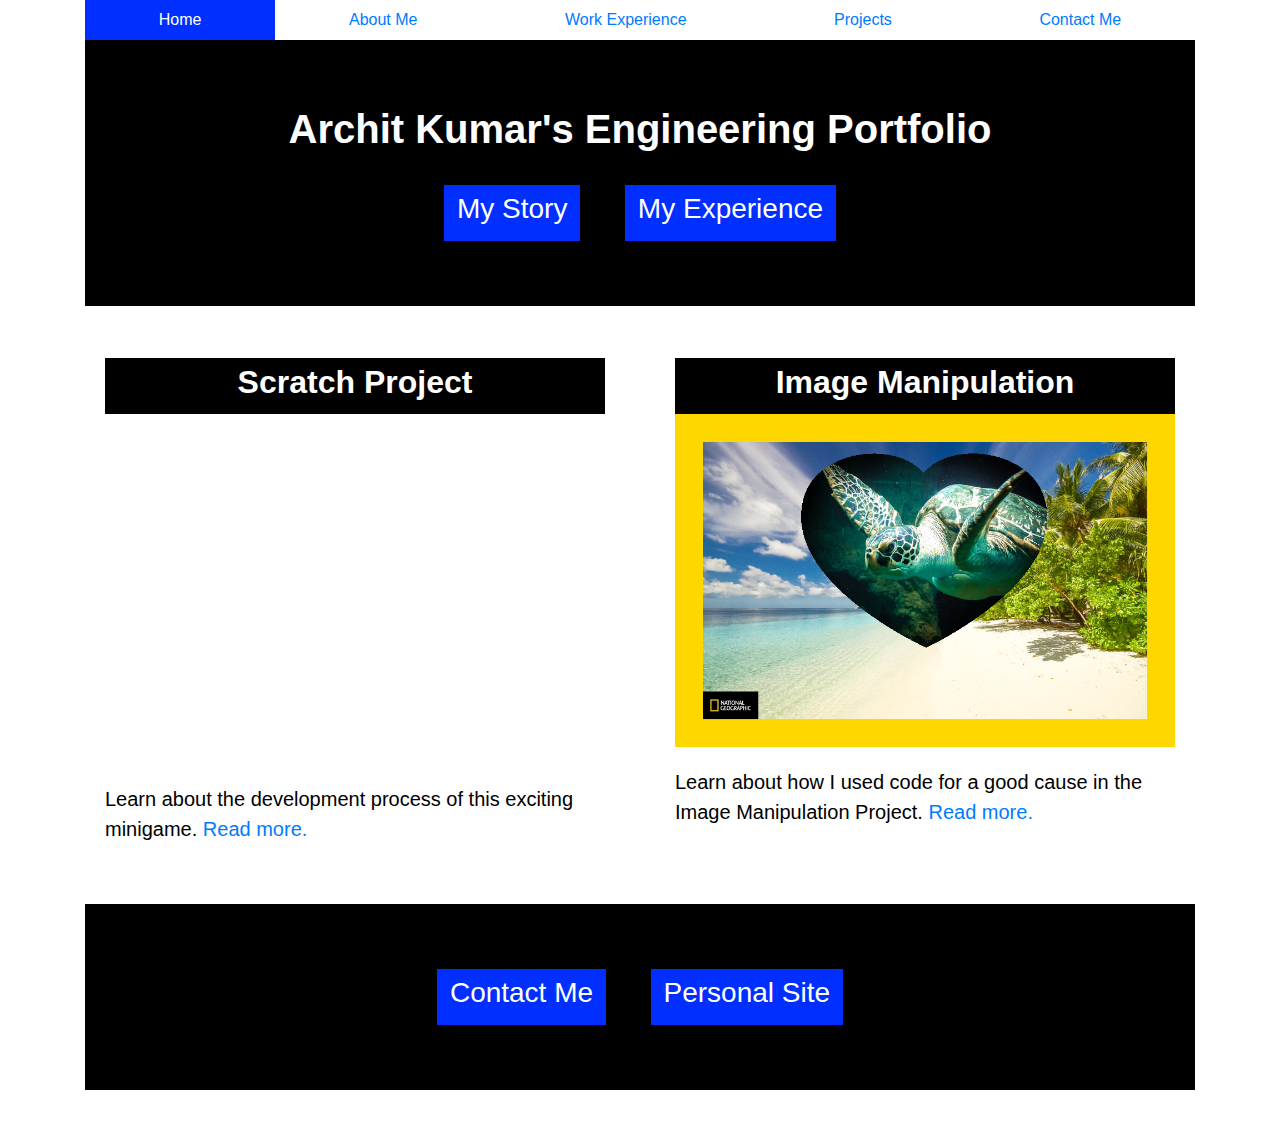
<file: index.html>
<!DOCTYPE html>
<html>
  <head>
    <meta charset="utf-8">
    <title></title>
    <link href="./Bootstrap_4.3.1/css/bootstrap.css" rel="stylesheet" type="text/css" />
  </head>

<body>

  <!--This createss a container for the cards-->
  <div class="container">

     <!--following code is from getbootstrap.com - Navs - Fill and Justify (https://getbootstrap.com/docs/4.3/components/navs/). This creates a navigation bar for my page-->
    <ul class="nav nav-pills nav-fill">
      <li class="nav-item">
        <a class="nav-link active" href="index.html">Home</a>
      </li>
      <li class="nav-item">
        <a class="nav-link" href="Kumar_AboutMe.html">About Me</a>
      </li>
      <li class="nav-item">
        <a class="nav-link" href="Kumar_Resume.html">Work Experience</a>
      </li>
      <li class="nav-item">
        <a class="nav-link" href="Kumar_Projects.html">Projects</a>
      </li>
      <li class="nav-item">
        <a class="nav-link" href="Kumar_ContactMe.html">Contact Me</a>
      </li>
    </ul>


    <!--following code is from getbootstrap.com - Jumbotrons - Fluid Jumbotron-->
    <div class="jumbotron jumbotron-fluid">
      <div class="container home-page-header">
        <h1><strong>Archit Kumar's Engineering Portfolio</strong></h1>
        </br>
        <a class="btn btn-primary" href="Kumar_AboutMe.html" role="button" style="margin-right: 40px;"><h3>My Story</h3></a>
        <a class="btn btn-primary" href="Kumar_Resume.html" role="button"><h3>My Experience</h3></a>
      </div>
    </div>

    <!--Following code from: https://getbootstrap.com/docs/4.3/components/card/-->
    <div class="row">
      <div class="col-sm-6">
        <div>
          <div class="card-body">
            <div class="title-card">
              <h2 class="home-page-header">Scratch Project</h2>
            </div>
            <iframe src="https://scratch.mit.edu/projects/327788647/embed" allowtransparency="true" height="350px" frameborder="0" scrolling="no" class="home-page-image" allowfullscreen></iframe>
            <p class="home-page-text">Learn about the development process of this exciting minigame. <a href="Kumar_Projects.html">Read more.</a> </p>
          </div>
        </div>
      </div>
      <div class="col-sm-6">
        <div>
          <div class="card-body">
            <div class="title-card">
              <h2 class = "home-page-header">Image Manipulation</h2>
            </div>
            <img src="Images/SeaTurtle.png" class="home-page-image"/>
            <p class="home-page-text">Learn about how I used code for a good cause in the Image Manipulation Project. <a href="Kumar_Projects.html">Read more.</a></p>
            
          </div>
        </div>
      </div>
    </div>

    </br>

    <!--Following code from: https://getbootstrap.com/docs/4.3/components/jumbotron/ -->
    
    <div class="jumbotron jumbotron-fluid">
      <div class="container home-page-header">
        <a class="btn btn-primary" href="Kumar_ContactMe.html" role="button" style="margin-right: 40px;"><h3>Contact Me</h3></a>
        <a class="btn btn-primary" href="http://toonlanding.com" target="_blank" role="button"><h3>Personal Site</h3></a>
      </div>
    </div>
    
  <!--This ends the container-->
  </div>

    
</body>
</html>
</file>
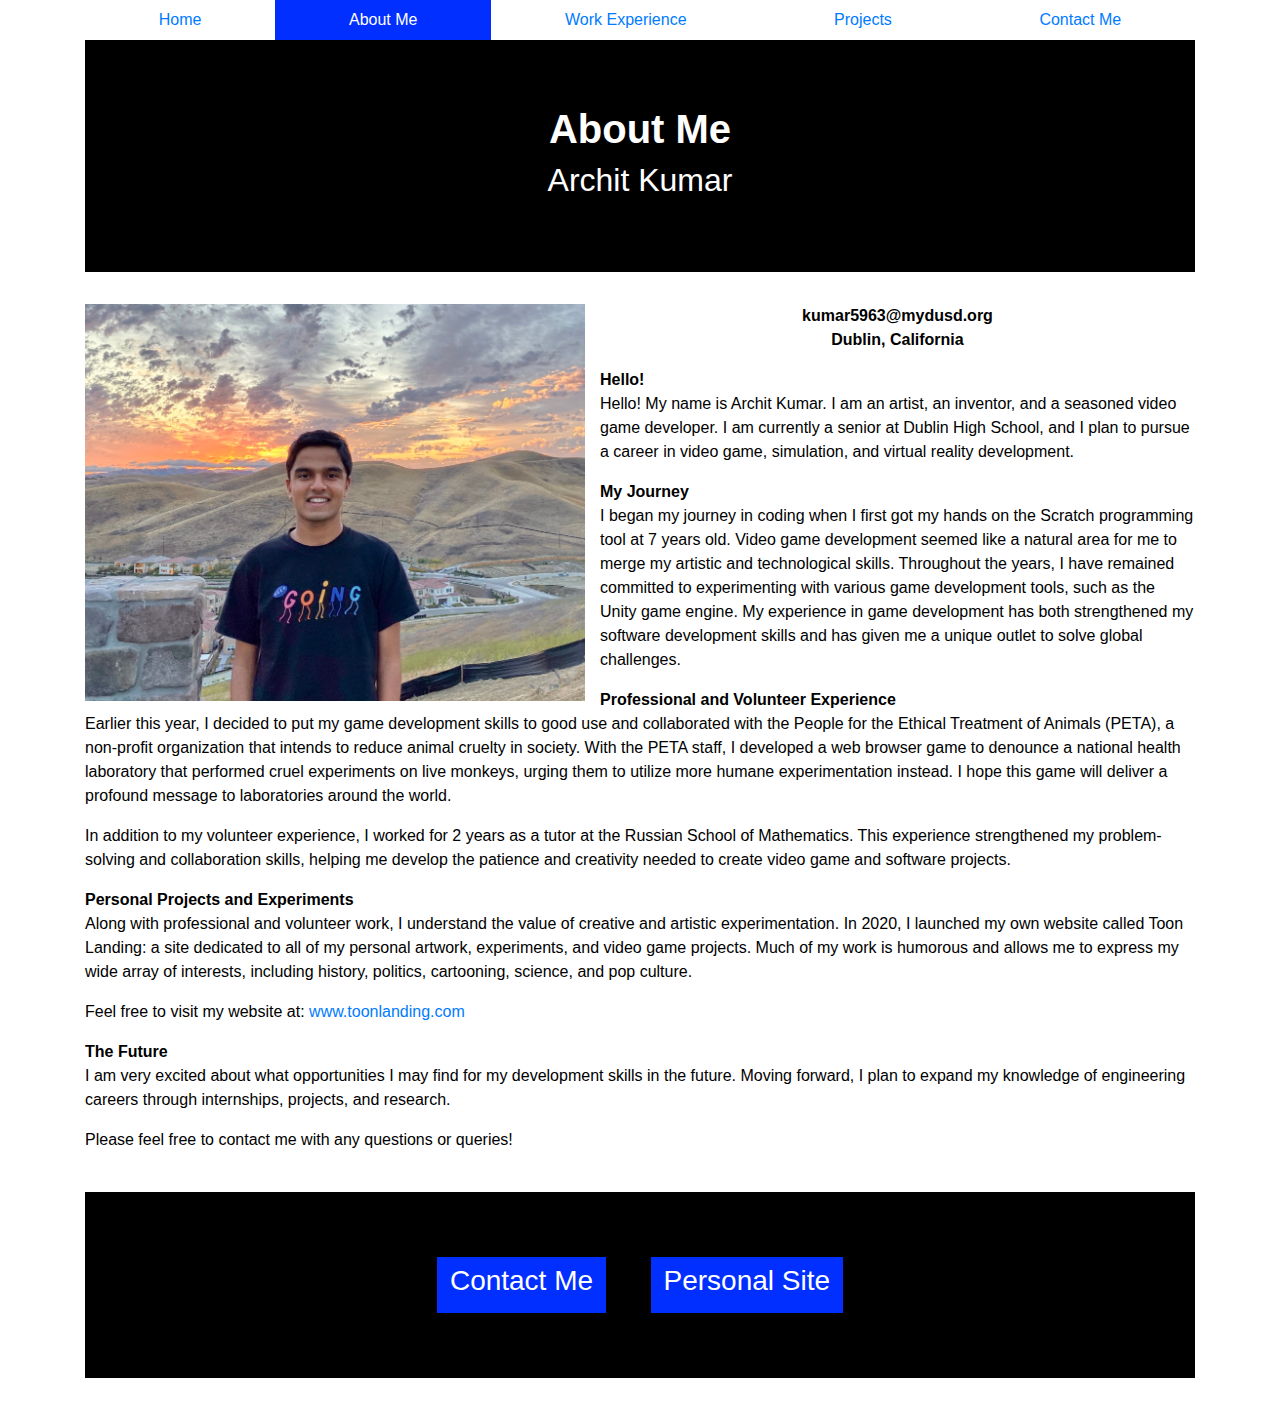
<file: Kumar_AboutMe.html>
<!DOCTYPE html>
<html>
<head>
  <link href="./Bootstrap_4.3.1/css/bootstrap.css" rel="stylesheet type="text.css">
</head>

<!--Creates a container for all of the content on the page-->
<div class="container" />

<body>

  <!--following code is from getbootstrap.com - Navs - Fill and Justify (https://getbootstrap.com/docs/4.3/components/navs/). This creates a navigation bar for my page-->
  <ul class="nav nav-pills nav-fill">
    <li class="nav-item">
      <a class="nav-link" href="index.html">Home</a>
    </li>
    <li class="nav-item">
      <a class="nav-link active" href="Kumar_AboutMe.html">About Me</a>
    </li>
    <li class="nav-item">
      <a class="nav-link" href="Kumar_Resume.html">Work Experience</a>
    </li>
    <li class="nav-item">
      <a class="nav-link" href="Kumar_Projects.html">Projects</a>
    </li>
    <li class="nav-item">
      <a class="nav-link" href="Kumar_ContactMe.html">Contact Me</a>
    </li>
  </ul>

  <!--following code is from getbootstrap.com - Jumbotrons - Fluid Jumbotron-->
  <div class="jumbotron jumbotron-fluid">
    <div class="container BannerText home-page-header">
      <h1><strong>About Me</strong></h1>
      <h2>Archit Kumar</h2>
    </div>
  </div>

  <img src="./Images/Archit2.jpg" class="AboutMePic" width="375" />

  <p class="contactinfo">kumar5963@mydusd.org</br>Dublin, California</p>

  <strong>Hello!</strong>
  <p>Hello! My name is Archit Kumar. I am an artist, an inventor, and a seasoned video game developer. I am currently a senior at Dublin High School, and I plan to pursue a career in video game, simulation, and virtual reality development.</p>

  <strong>My Journey</strong>
  <p>I began my journey in coding when I first got my hands on the Scratch programming tool at 7 years old. Video game development seemed like a natural area for me to merge my artistic and technological skills. Throughout the years, I have remained committed to experimenting with various game development tools, such as the Unity game engine. My experience in game development has both strengthened my software development skills and has given me a unique outlet to solve global challenges.</p>

  <strong>Professional and Volunteer Experience</strong>
  <p>Earlier this year, I decided to put my game development skills to good use and collaborated with the People for the Ethical Treatment of Animals (PETA), a non-profit organization that intends to reduce animal cruelty in society. With the PETA staff, I developed a web browser game to denounce a national health laboratory that performed cruel experiments on live monkeys, urging them to utilize more humane experimentation instead. I hope this game will deliver a profound message to laboratories around the world. </p>

  <p>In addition to my volunteer experience, I worked for 2 years as a tutor at the Russian School of Mathematics. This experience strengthened my problem-solving and collaboration skills, helping me develop the patience and creativity needed to create video game and software projects.</p>
  
  <strong>Personal Projects and Experiments</strong>
  <p>Along with professional and volunteer work, I understand the value of creative and artistic experimentation. In 2020, I launched my own website called Toon Landing: a site dedicated to all of my personal artwork, experiments, and video game projects. Much of my work is humorous and allows me to express my wide array of interests, including history, politics, cartooning, science, and pop culture.</p>
  <p>Feel free to visit my website at: <a href="http://toonlanding.com" target="_blank">www.toonlanding.com</a></p>

  <strong>The Future</strong>
  <p>I am very excited about what opportunities I may find for my development skills in the future. Moving forward, I plan to expand my knowledge of engineering careers through internships, projects, and research.</p>
  <p>Please feel free to contact me with any questions or queries!</p> 

  </br>
  
  <!--Following code from: https://getbootstrap.com/docs/4.3/components/jumbotron/ -->
  <div class="jumbotron jumbotron-fluid">
      <div class="container home-page-header">
        <a class="btn btn-primary" href="Kumar_ContactMe.html" role="button" style="margin-right: 40px;"><h3>Contact Me</h3></a>
        <a class="btn btn-primary" href="http://toonlanding.com" target="_blank" role="button"><h3>Personal Site</h3></a>
      </div>
    </div>

<!--Ends the div that wraps up all the page content-->
</div>

</body>
</html>
</file>
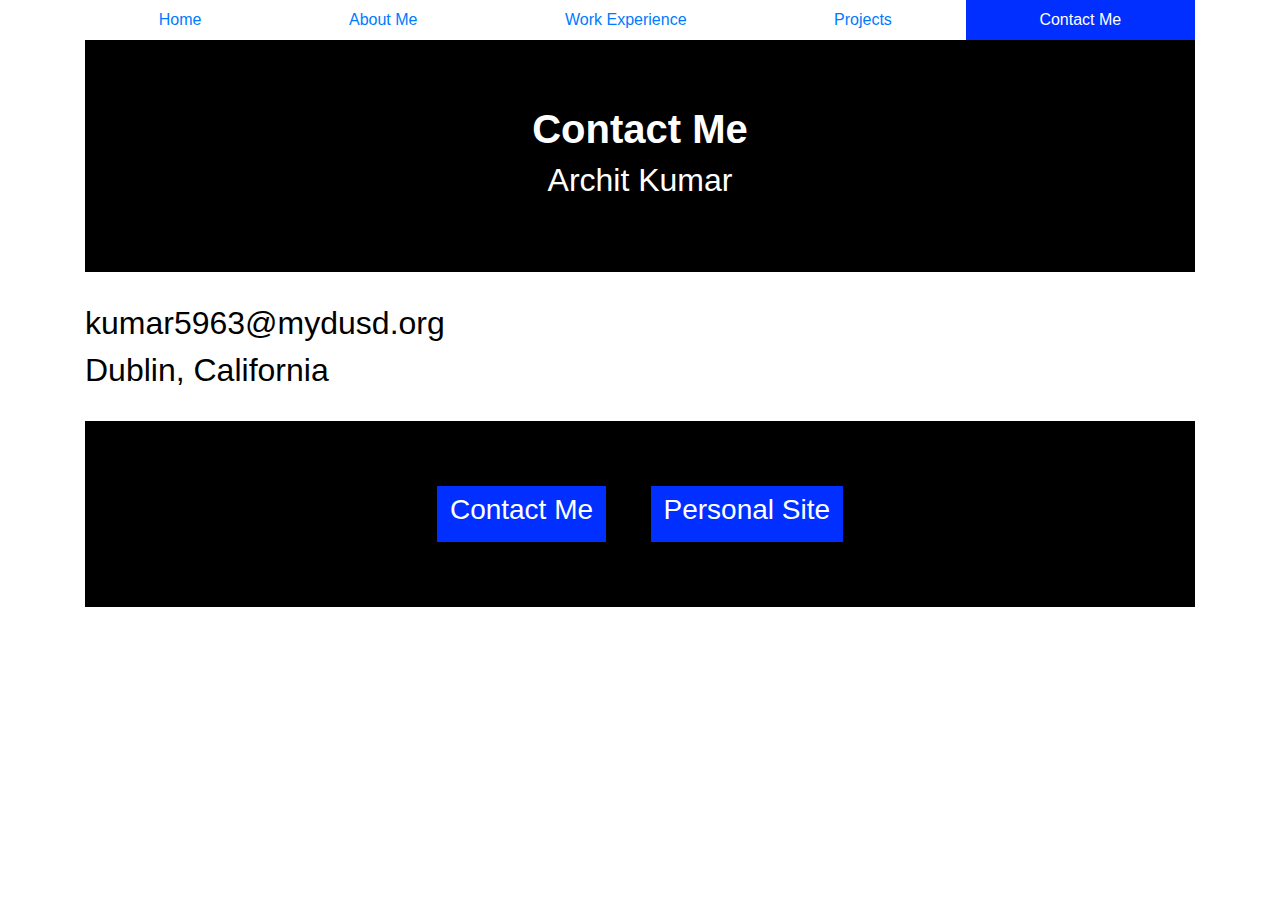
<file: Kumar_ContactMe.html>
<!DOCTYPE html>
<html>
  <head>
    <meta charset="utf-8">
    <title></title>
    <link href="./Bootstrap_4.3.1/css/bootstrap.css" rel="stylesheet" type="text/css" />
  </head>

<body>

  <!--This creates a container for my entire page-->
  <div class="container">

    <!--following code is from getbootstrap.com - Navs - Fill and Justify (https://getbootstrap.com/docs/4.3/components/navs/). This creates a navigation bar for my page-->
      <ul class="nav nav-pills nav-fill">
        <li class="nav-item">
          <a class="nav-link" href="index.html">Home</a>
        </li>
        <li class="nav-item">
          <a class="nav-link" href="Kumar_AboutMe.html">About Me</a>
        </li>
        <li class="nav-item">
          <a class="nav-link" href="Kumar_Resume.html">Work Experience</a>
        </li>
        <li class="nav-item">
          <a class="nav-link" href="Kumar_Projects.html">Projects</a>
        </li>
        <li class="nav-item">
          <a class="nav-link active" href="Kumar_ContactMe.html">Contact Me</a>
        </li>
      </ul>


    <!--following code is from getbootstrap.com - Jumbotrons - Fluid Jumbotron-->
    <div class="jumbotron jumbotron-fluid">
      <div class="container BannerText">
        <h1><strong>Contact Me</strong></h1>
        <h2>Archit Kumar</h2>
      </div>
    </div>

    <h2>kumar5963@mydusd.org</h2>
    <h2>Dublin, California</h2>

    </br>

    <!--Following code from: https://getbootstrap.com/docs/4.3/components/jumbotron/ -->
    <div class="jumbotron jumbotron-fluid">
      <div class="container home-page-header">
        <a class="btn btn-primary" href="Kumar_ContactMe.html" role="button" style="margin-right: 40px;"><h3>Contact Me</h3></a>
        <a class="btn btn-primary" href="http://toonlanding.com" target="_blank" role="button"><h3>Personal Site</h3></a>
      </div>
    </div>

  <!--This closes the page's container-->
  </div>

</body>
</file>
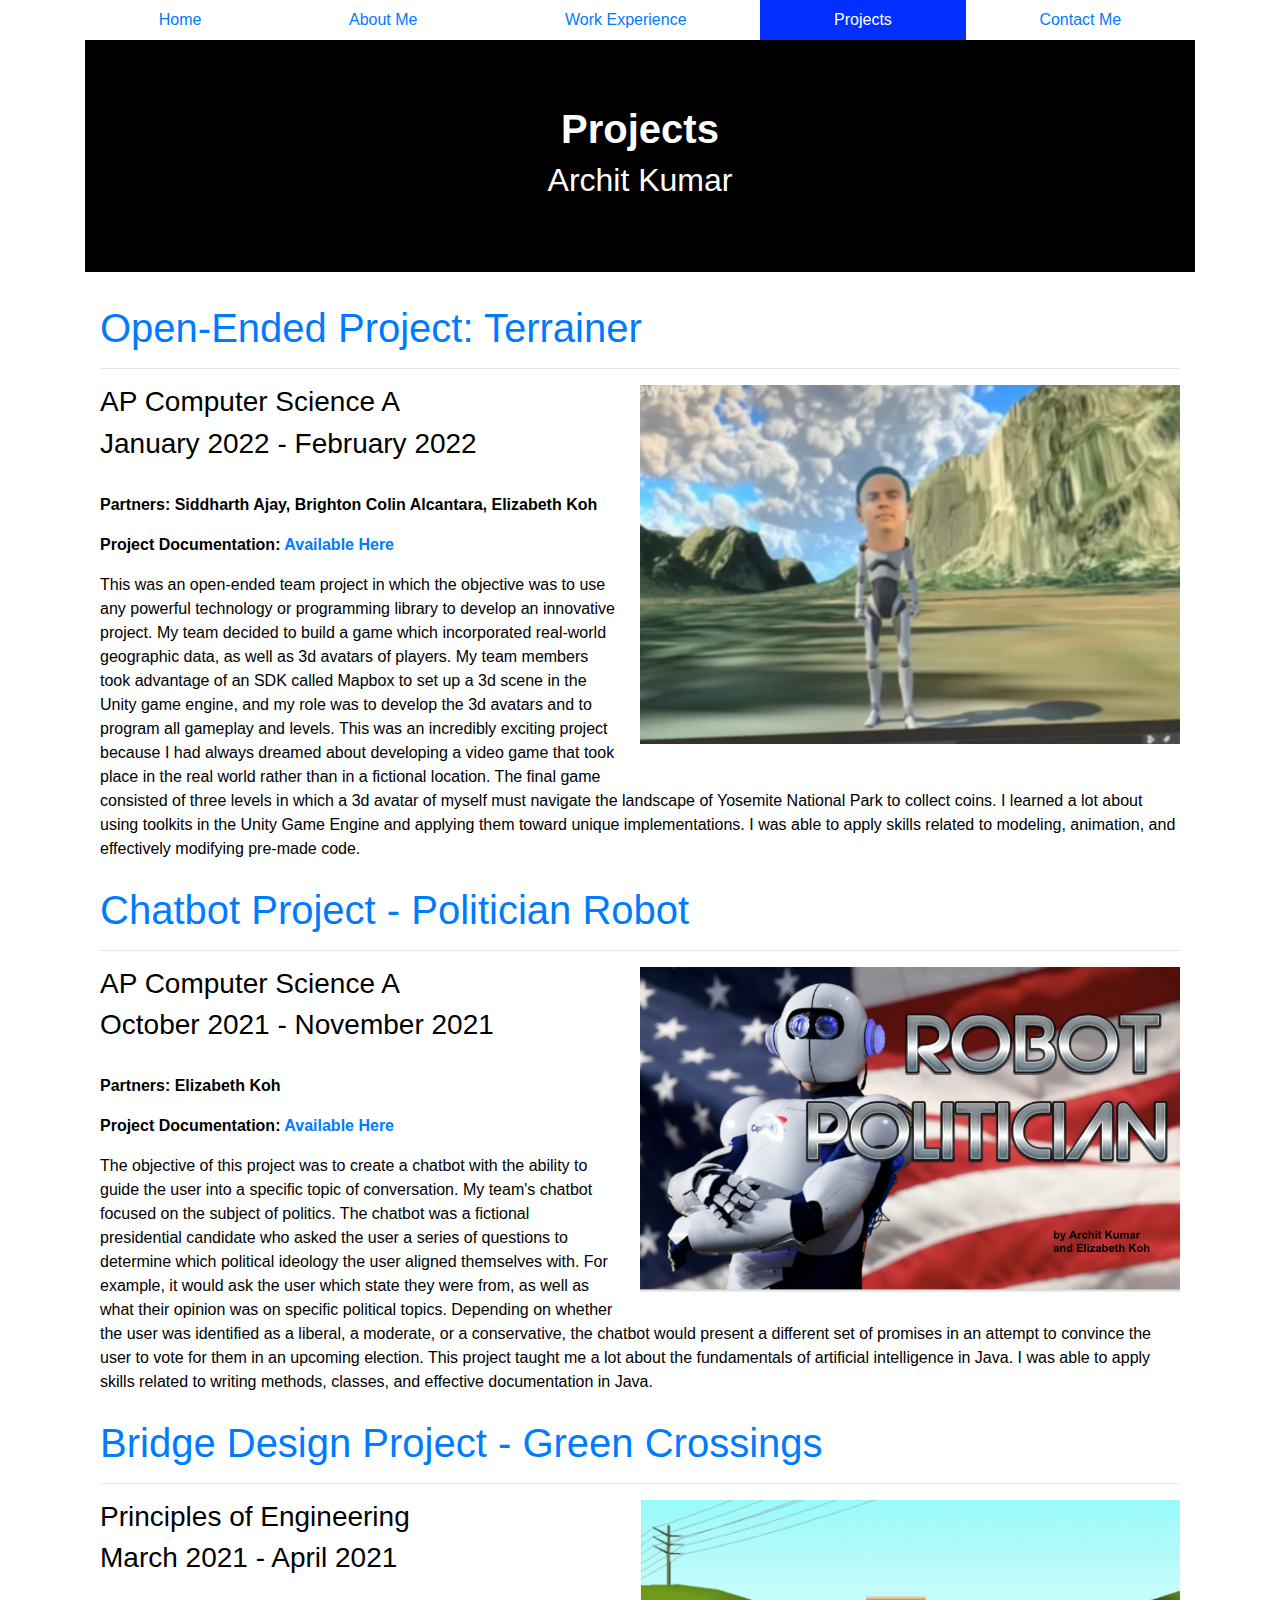
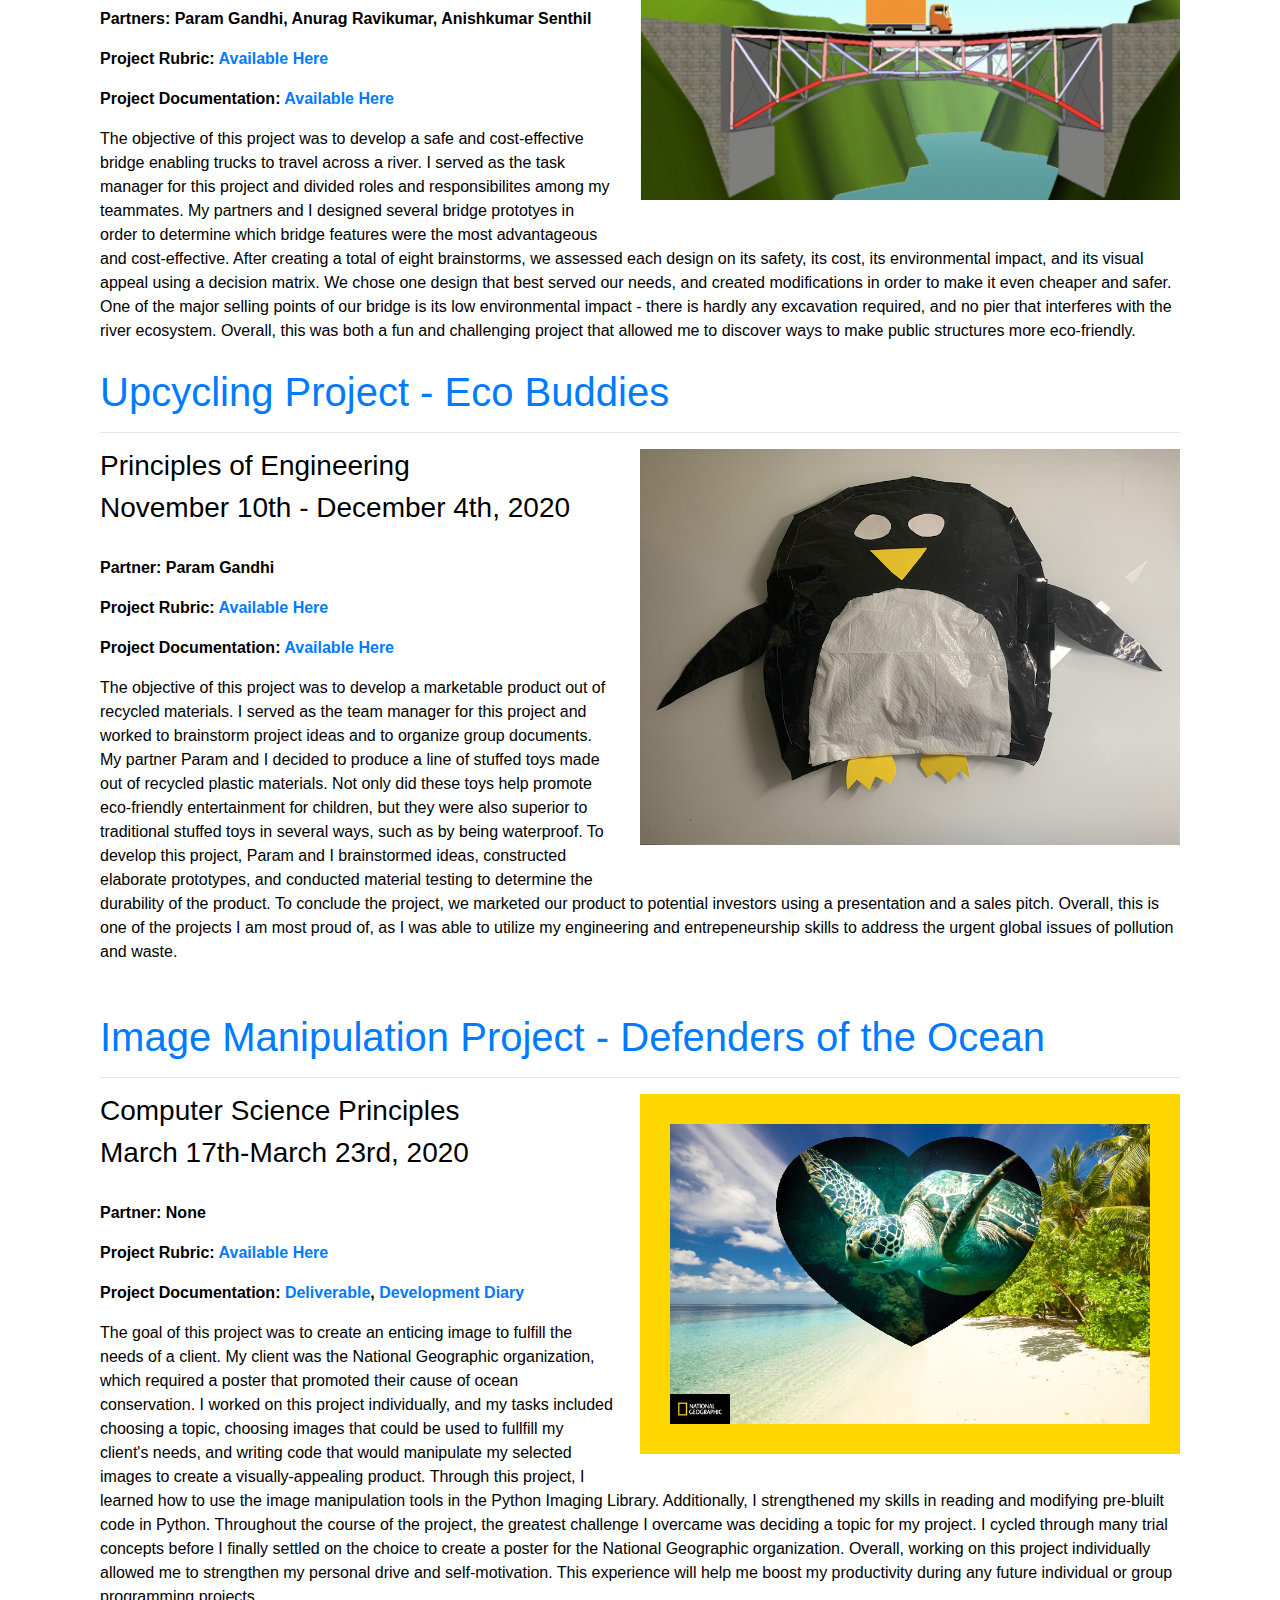
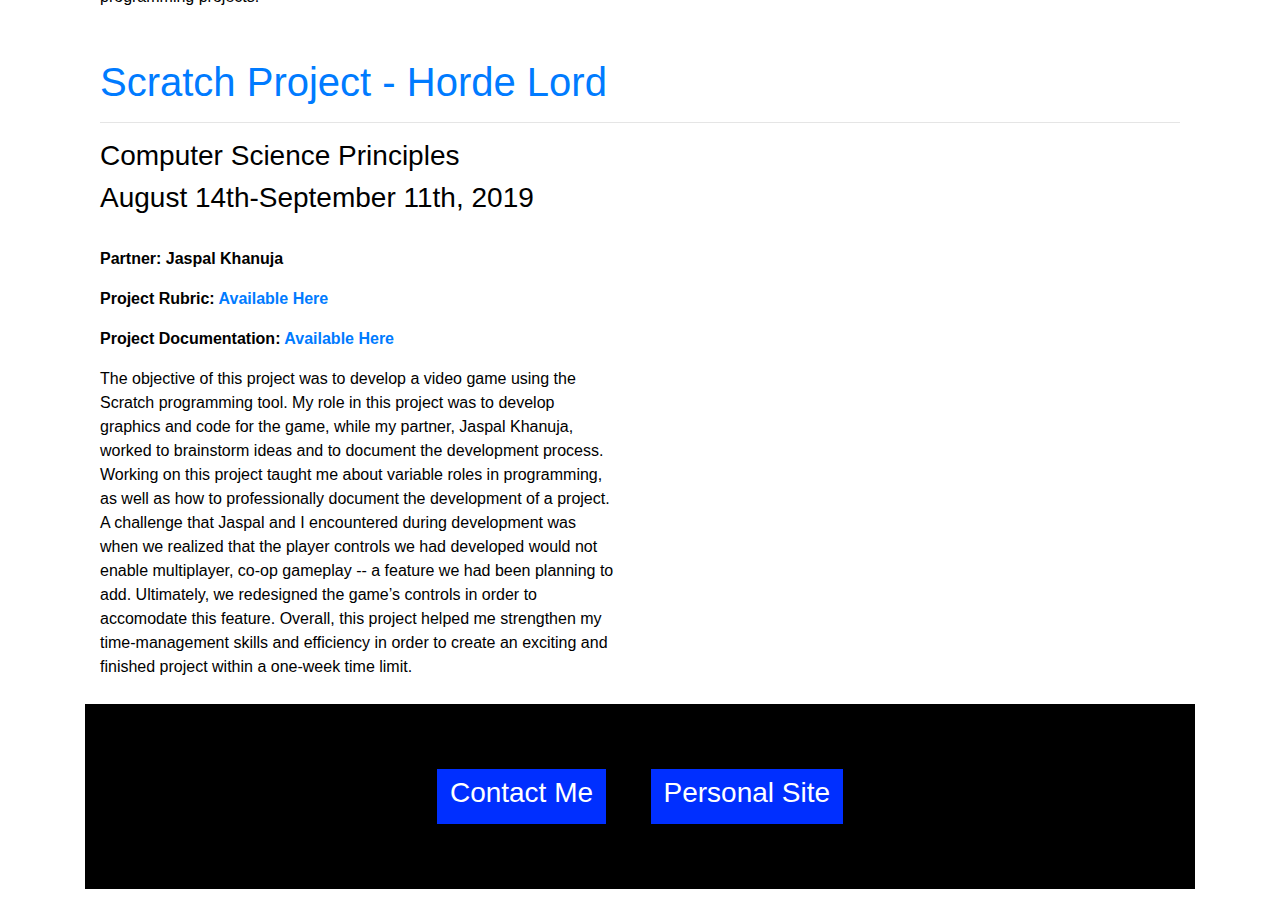
<file: Kumar_Projects.html>
<!DOCTYPE html>
<html>
  <head>
    <meta charset="utf-8">
    <title></title>
    <link href="./Bootstrap_4.3.1/css/bootstrap.css" rel="stylesheet" type="text/css" />
  </head>

<body>

  <!--This createss a container for the entire webpage-->
  <div class="container">

    <!--following code is from getbootstrap.com - Navs - Fill and Justify (https://getbootstrap.com/docs/4.3/components/navs/). This creates a navigation bar for my page-->
    <ul class="nav nav-pills nav-fill">
      <li class="nav-item">
        <a class="nav-link" href="index.html">Home</a>
      </li>
      <li class="nav-item">
        <a class="nav-link" href="Kumar_AboutMe.html">About Me</a>
      </li>
      <li class="nav-item">
        <a class="nav-link" href="Kumar_Resume.html">Work Experience</a>
      </li>
      <li class="nav-item">
        <a class="nav-link active" href="Kumar_Projects.html">Projects</a>
      </li>
      <li class="nav-item">
        <a class="nav-link" href="Kumar_ContactMe.html">Contact Me</a>
      </li>
    </ul>

    <!--following code is from getbootstrap.com - Jumbotrons - Fluid Jumbotron-->
    <div class="jumbotron jumbotron-fluid">
      <div class="container BannerText">
        <h1><strong>Projects</strong></h1>
        <h2>Archit Kumar</h2>
      </div>
    </div>


        <div class="container project-text">
      <h1><a href="https://docs.google.com/presentation/d/1jlIDayBpzSIhRbaABHfgwtupPssS-S5G1rb4__U9xGU/edit?usp=sharing" target="_blank">Open-Ended Project: Terrainer</a></h1>
      <hr>
      <img src="./Images/terrainer.jpg" width="50%" style="float: right; margin-bottom: 25px; margin-left: 25px;"/>
      <h3>AP Computer Science A </h3>
      <h3>January 2022 - February 2022</h3>
      </br>
      <p><strong>Partners: Siddharth Ajay, Brighton Colin Alcantara, Elizabeth Koh</strong></p>
      <p><strong>Project Documentation: <a href="https://docs.google.com/presentation/d/1jlIDayBpzSIhRbaABHfgwtupPssS-S5G1rb4__U9xGU/edit?usp=sharing" target="_blank">Available Here</a></strong></p>
      <p>This was an open-ended team project in which the objective was to use any powerful technology or programming library to develop an innovative project. My team decided to build a game which incorporated real-world geographic data, as well as 3d avatars of players. My team members took advantage of an SDK called Mapbox to set up a 3d scene in the Unity game engine, and my role was to develop the 3d avatars and to program all gameplay and levels. This was an incredibly exciting project because I had always dreamed about developing a video game that took place in the real world rather than in a fictional location. The final game consisted of three levels in which a 3d avatar of myself must navigate the landscape of Yosemite National Park to collect coins. I learned a lot about using toolkits in the Unity Game Engine and applying them toward unique implementations. I was able to apply skills related to modeling, animation, and effectively modifying pre-made code. </p>
    </div>

        <div class="container project-text">
      <h1><a href="https://docs.google.com/presentation/d/1t_vdKP0mrrlPvfCgQg7NPaXmhyF5eGY2EBum3bNLKqc/edit?usp=sharing" target="_blank">Chatbot Project - Politician Robot</a></h1>
      <hr>
      <img src="./Images/politician.png" width="50%" style="float: right; margin-bottom: 25px; margin-left: 25px;"/> 
      <h3>AP Computer Science A </h3>
      <h3>October 2021 - November 2021</h3>
      </br>
      <p><strong>Partners: Elizabeth Koh</strong></p>
      <p><strong>Project Documentation: <a href="https://docs.google.com/presentation/d/1t_vdKP0mrrlPvfCgQg7NPaXmhyF5eGY2EBum3bNLKqc/edit?usp=sharing" target="_blank">Available Here</a></strong></p>
      <p>The objective of this project was to create a chatbot with the ability to guide the user into a specific topic of conversation. My team's chatbot focused on the subject of politics. The chatbot was a fictional presidential candidate who asked the user a series of questions to determine which political ideology the user aligned themselves with. For example, it would ask the user which state they were from, as well as what their opinion was on specific political topics. Depending on whether the user was identified as a liberal, a moderate, or a conservative, the chatbot would present a different set of promises in an attempt to convince the user to vote for them in an upcoming election. This project taught me a lot about the fundamentals of artificial intelligence in Java. I was able to apply skills related to writing methods, classes, and effective documentation in Java. </p>
    </div>

    <div class="container project-text">
      <h1><a href="https://docs.google.com/presentation/d/1anKke2ujs2MWTB_BtYZUCtcnVrnPtZHyeK28j3V92Nk/edit#slide=id.p" target="_blank">Bridge Design Project - Green Crossings</a></h1>
      <hr>
      <img src="./Images/GreenCrossings.png" width="50%" style="float: right; margin-bottom: 25px; margin-left: 25px;"/>
      <h3>Principles of Engineering </h3>
      <h3>March 2021 - April 2021</h3>
      </br>
      <p><strong>Partners: Param Gandhi, Anurag Ravikumar, Anishkumar Senthil</strong></p>
      <p><strong>Project Rubric: <a href="https://docs.google.com/document/d/1WxOxTtl5nxtejAzLh5hmwmLsqaqIaDj7Nt6Seab-do8/edit" target="_blank">Available Here</a></strong></p>
      <p><strong>Project Documentation: <a href="https://docs.google.com/document/d/1OiM-EDBaPzhlqq1E3Eh5llEksTJxOTee9ERSuXs97Eo/edit" target="_blank">Available Here</a></strong></p>
      <p>The objective of this project was to develop a safe and cost-effective bridge enabling trucks to travel across a river. I served as the task manager for this project and divided roles and responsibilites among my teammates. My partners and I designed several bridge prototyes in order to determine which bridge features were the most advantageous and cost-effective. After creating a total of eight brainstorms, we assessed each design on its safety, its cost, its environmental impact, and its visual appeal using a decision matrix. We chose one design that best served our needs, and created modifications in order to make it even cheaper and safer. One of the major selling points of our bridge is its low environmental impact - there is hardly any excavation required, and no pier that interferes with the river ecosystem. Overall, this was both a fun and challenging project that allowed me to discover ways to make public structures more eco-friendly. </p>
    </div>

    <div class="container project-text">
      <h1><a href="https://scratch.mit.edu/projects/327788647/" target="_blank">Upcycling Project - Eco Buddies</a></h1>
      <hr>
      <img src="./Images/Penguin.png" width="50%" style="float: right; margin-bottom: 25px; margin-left: 25px;"/>
      <h3>Principles of Engineering </h3>
      <h3>November 10th - December 4th, 2020</h3>
      </br>
      <p><strong>Partner: Param Gandhi</strong></p>
      <p><strong>Project Rubric: <a href="https://docs.google.com/document/d/1kQ8xxorO4C1_ohpj2cBVu0mVbtMiYaZ1qdpcaE53GeA/edit" target="_blank">Available Here</a></strong></p>
      <p><strong>Project Documentation: <a href="https://docs.google.com/document/d/19hgtMIvKpWTlBa9HLV2sL4XMz6mY1sXoUOzYGWIjj4s/edit" target="_blank">Available Here</a></strong></p>
      <p>The objective of this project was to develop a marketable product out of recycled materials. I served as the team manager for this project and worked to brainstorm project ideas and to organize group documents. My partner Param and I decided to produce a line of stuffed toys made out of recycled plastic materials. Not only did these toys help promote eco-friendly entertainment for children, but they were also superior to traditional stuffed toys in several ways, such as by being waterproof. To develop this project, Param and I brainstormed ideas, constructed elaborate prototypes, and conducted material testing to determine the durability of the product. To conclude the project, we marketed our product to potential investors using a presentation and a sales pitch. Overall, this is one of the projects I am most proud of, as I was able to utilize my engineering and entrepeneurship skills to address the urgent global issues of pollution and waste.</p>
    </div>

    </br>

    <div class="container project-text">
      <h1><a href="https://docs.google.com/presentation/d/1dTKz6ToQdsHZCxa1q44tle0mYzNxuUuzrpmp0GG6Fds/edit#slide=id.p" target="_blank">Image Manipulation Project - Defenders of the Ocean</a></h1>
      <hr>
      <img src="./Images/SeaTurtle.png" width="50%" style="float: right; margin-bottom: 25px; margin-left: 25px;"/>
      <h3>Computer Science Principles </h3>
      <h3>March 17th-March 23rd, 2020</h3>
      </br>
      <p><strong>Partner: None</strong></p>
      <p><strong>Project Rubric: <a href="https://docs.google.com/document/d/1nm8KP_3KMR7Zcirw9ana57bFzw3gbN2HM_9K6iomzQs/edit" target="_blank">Available Here</a></strong></p>
      <p><strong>Project Documentation: <a href="https://docs.google.com/presentation/d/1dTKz6ToQdsHZCxa1q44tle0mYzNxuUuzrpmp0GG6Fds/edit" target="_blank">Deliverable</a>, <a href="https://docs.google.com/document/d/13N-NZMCjnli1bSi2CX-6Ja_EKqBzbme-ZbRdADRT1ts/edit" target="_blank">Development Diary</a></strong></p>
      <p>The goal of this project was to create an enticing image to fulfill the needs of a client. My client was the National Geographic organization, which required a poster that promoted their cause of ocean conservation. I worked on this project individually, and my tasks included choosing a topic, choosing images that could be used to fullfill my client's needs, and writing code that would manipulate my selected images to create a visually-appealing product. Through this project, I learned how to use the image manipulation tools in the Python Imaging Library. Additionally, I strengthened my skills in reading and modifying pre-bluilt code in Python. Throughout the course of the project, the greatest challenge I overcame was deciding a topic for my project. I cycled through many trial concepts before I finally settled on the choice to create a poster for the National Geographic organization. Overall, working on this project individually allowed me to strengthen my personal drive and self-motivation. This experience will help me boost my productivity during any future individual or group programming projects.</p>
    </div>

    </br>

    <div class="container project-text">
      <h1><a href="https://scratch.mit.edu/projects/327788647/" target="_blank">Scratch Project - Horde Lord</a></h1>
      <hr>
      <iframe src="https://scratch.mit.edu/projects/327788647/embed" allowtransparency="true" width="50%" height="502.5" frameborder="0" scrolling="no" style="float: right; margin-bottom: 25px; margin-left: 25px;" allowfullscreen></iframe>
      <h3>Computer Science Principles </h3>
      <h3>August 14th-September 11th, 2019</h3>
      </br>
      <p><strong>Partner: Jaspal Khanuja</strong></p>
      <p><strong>Project Rubric: <a href="https://docs.google.com/document/d/1BdMf1lx7jk2JU9g6VYKtg_QJu-HSAPLHc_1lxiZFd58/edit" target="_blank">Available Here</a></strong></p>
      <p><strong>Project Documentation: <a href="https://docs.google.com/document/d/17snYevaSYbU32YoWDGDqtM1PXHf4nG61wPIZAlvIDGI/edit" target="_blank">Available Here</a></strong></p>
      <p>The objective of this project was to develop a video game using the Scratch programming tool. My role in this project was to develop graphics and code for the game, while my partner, Jaspal Khanuja, worked to brainstorm ideas and to document the development process. Working on this project taught me about variable roles in programming, as well as how to professionally document the development of a project. A challenge that Jaspal and I encountered during development was when we realized that the player controls we had developed would not enable multiplayer, co-op gameplay -- a feature we had been planning to add. Ultimately, we redesigned the game’s controls in order to accomodate this feature. Overall, this project helped me strengthen my time-management skills and efficiency in order to create an exciting and finished project within a one-week time limit.</p>
    </div>

    <!--Following code from: https://getbootstrap.com/docs/4.3/components/jumbotron/ -->
    <div class="jumbotron jumbotron-fluid">
      <div class="container home-page-header">
        <a class="btn btn-primary" href="Kumar_ContactMe.html" role="button" style="margin-right: 40px;"><h3>Contact Me</h3></a>
        <a class="btn btn-primary" href="http://toonlanding.com" target="_blank" role="button"><h3>Personal Site</h3></a>
      </div>
    </div>   

  <!--This closes the container that envelops the whole page-->
  </div>

</body>
</file>
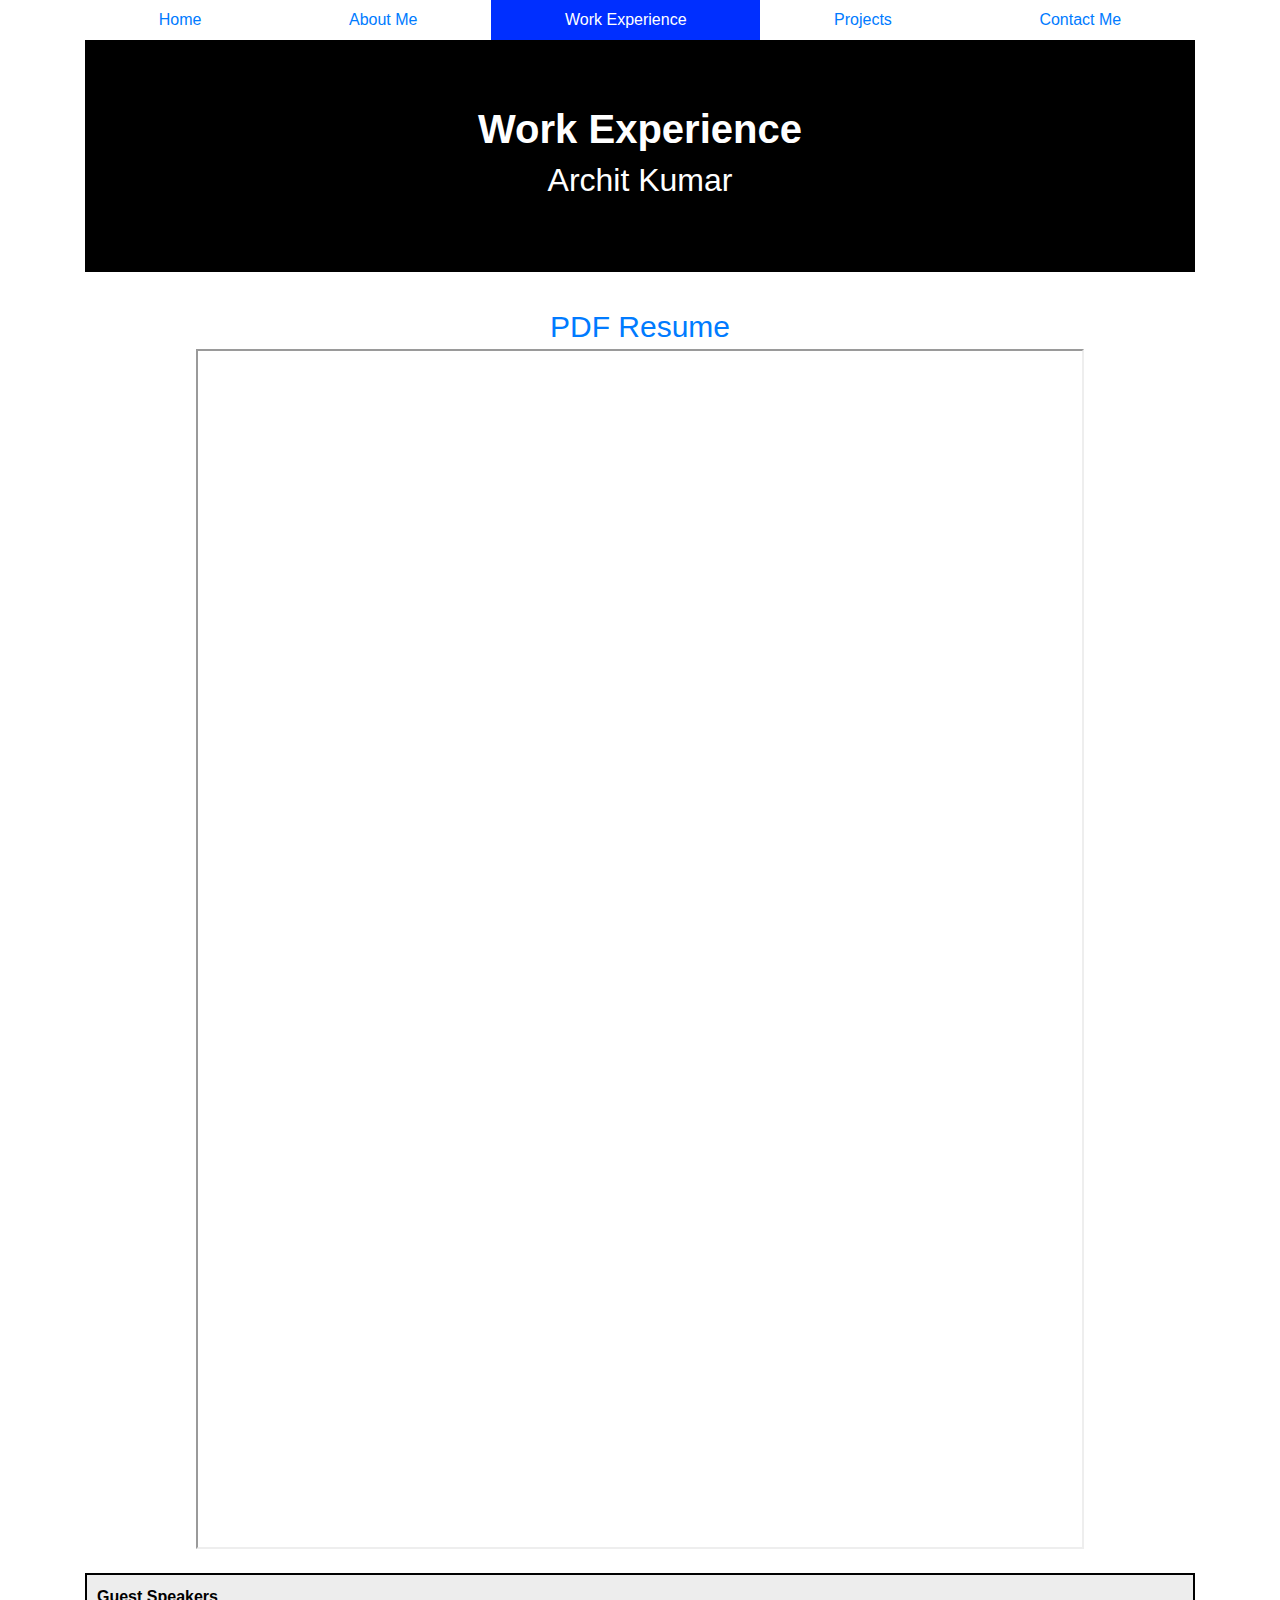
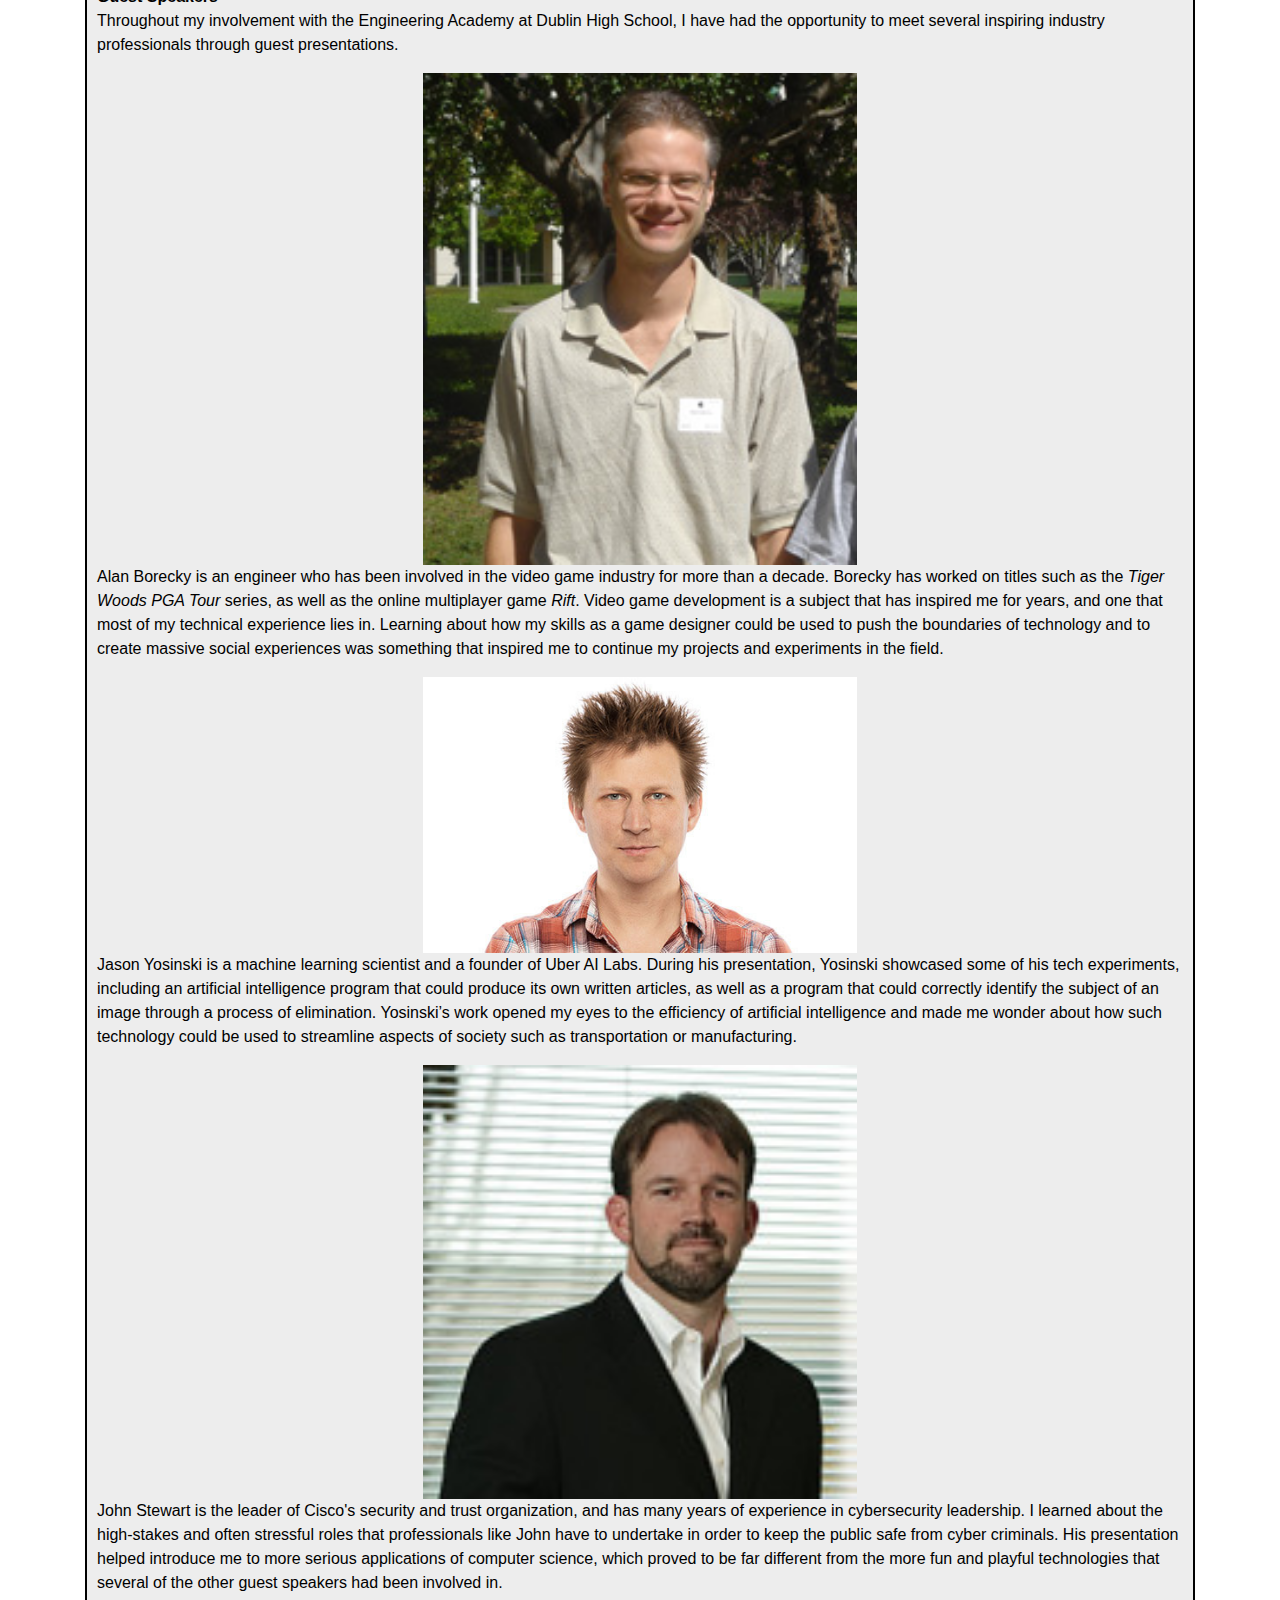
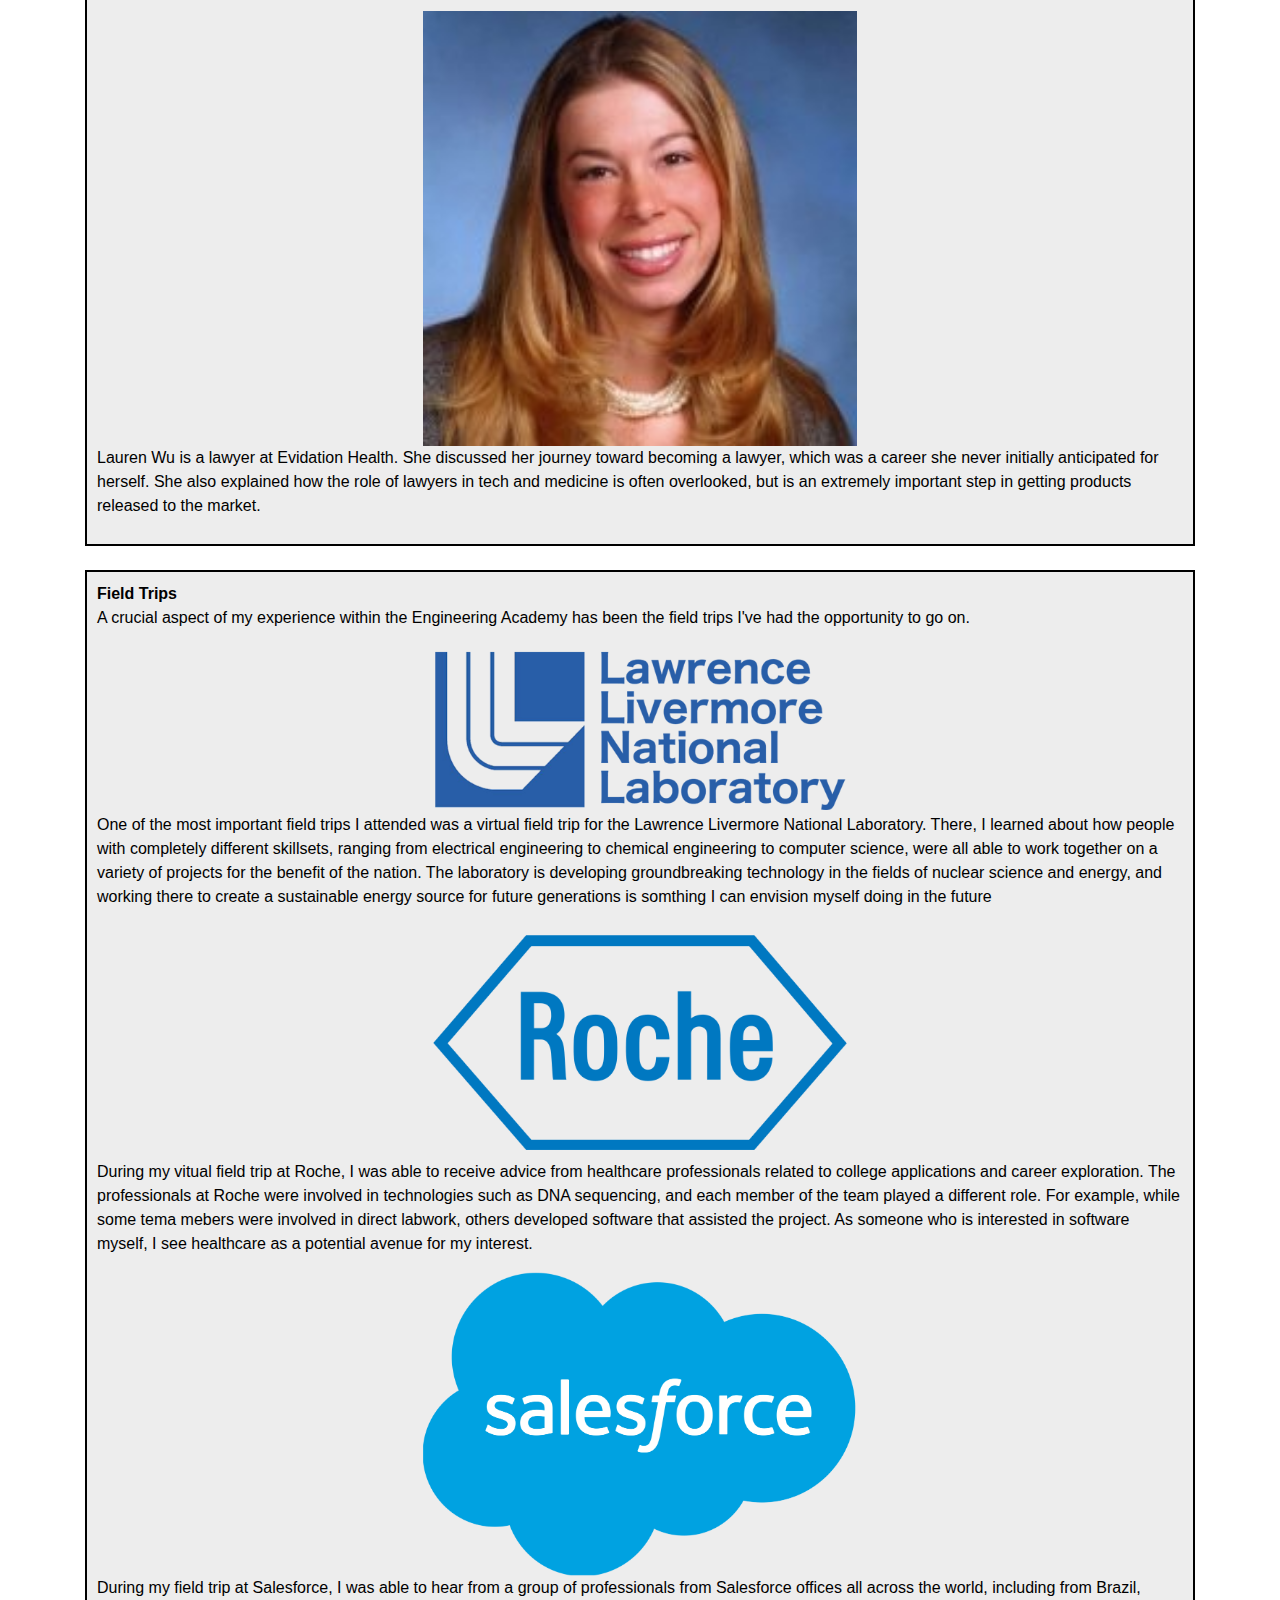
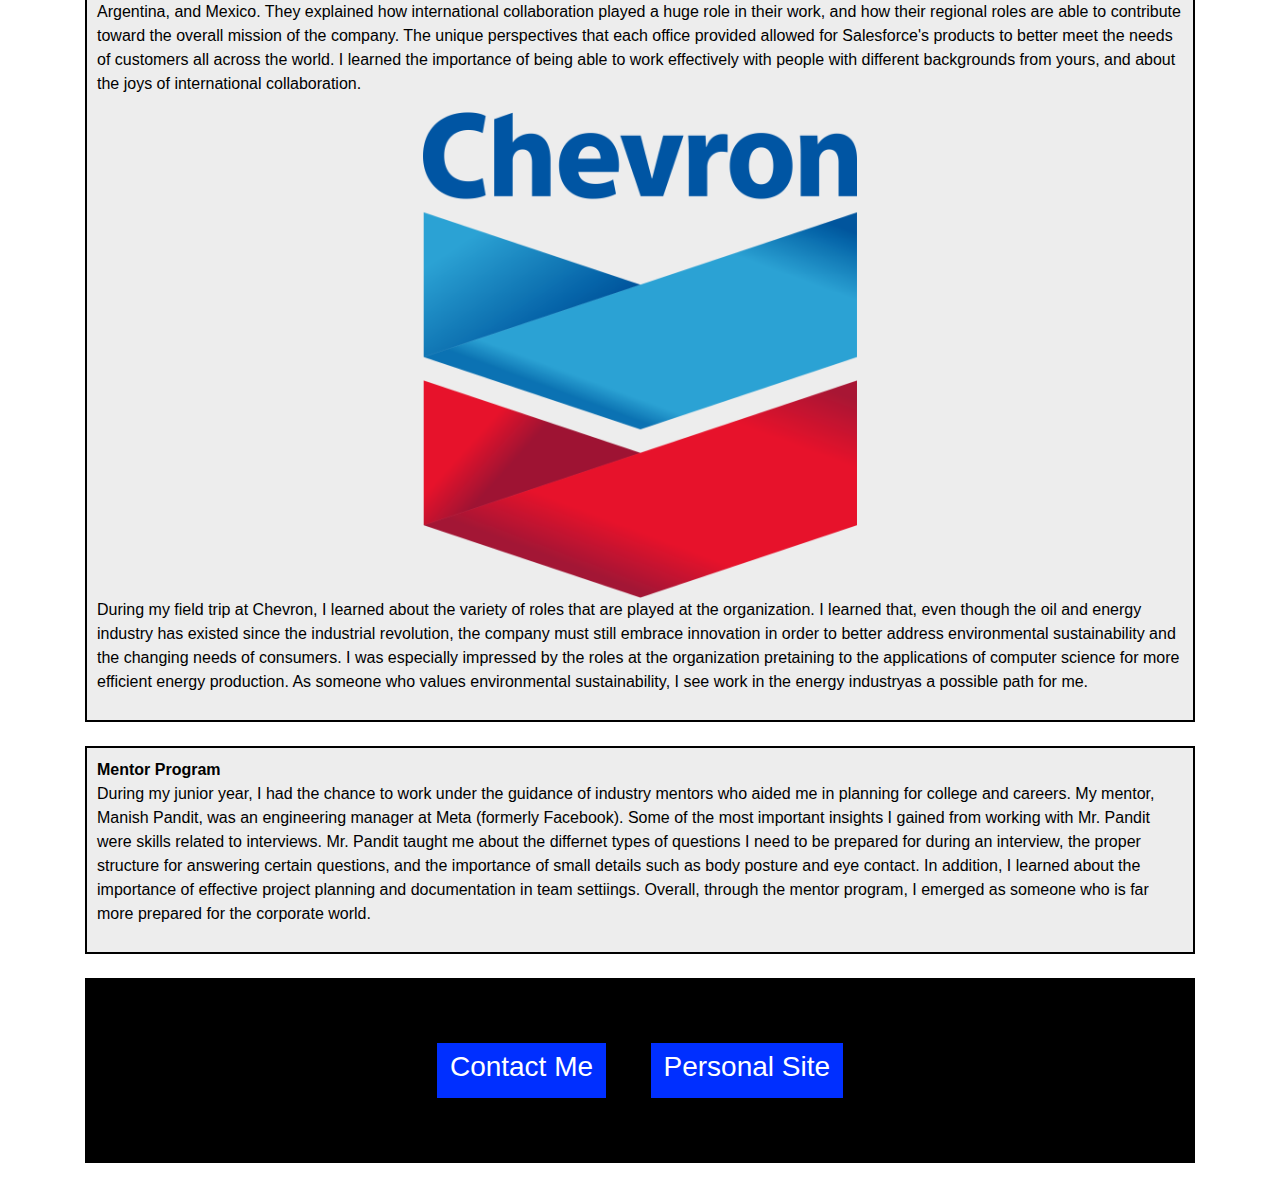
<file: Kumar_Resume.html>
<!DOCTYPE html>
<html>
  <head>
    <meta charset="utf-8">
    <title></title>
    <link href="./Bootstrap_4.3.1/css/bootstrap.css" rel="stylesheet" type="text/css" />
  </head>

<body>

  <!--This creates a container for my entire page-->
  <div class="container">

    <!--following code is from getbootstrap.com - Navs - Fill and Justify (https://getbootstrap.com/docs/4.3/components/navs/). This creates a navigation bar for my page-->
      <ul class="nav nav-pills nav-fill">
        <li class="nav-item">
          <a class="nav-link" href="index.html">Home</a>
        </li>
        <li class="nav-item">
          <a class="nav-link" href="Kumar_AboutMe.html">About Me</a>
        </li>
        <li class="nav-item">
          <a class="nav-link active" href="Kumar_Resume.html">Work Experience</a>
        </li>
        <li class="nav-item">
          <a class="nav-link" href="Kumar_Projects.html">Projects</a>
        </li>
        <li class="nav-item">
          <a class="nav-link" href="Kumar_ContactMe.html">Contact Me</a>
        </li>
      </ul>


    <!--following code is from getbootstrap.com - Jumbotrons - Fluid Jumbotron-->
    <div class="jumbotron jumbotron-fluid">
      <div class="container BannerText">
        <h1><strong>Work Experience</strong></h1>
        <h2>Archit Kumar</h2>
      </div>
    </div>

    <!--Link to PDF-->
    <div style="text-align: center;">
      <a href="New CSP Resume.pdf" target="_blank" style="font-size: 30px;">PDF Resume</a>
      </br>
      <iframe src="CSPResume.pdf" width="80%" height="1200px" align="middle"></iframe>
    </div>

    </br>
    <!--
    <div class="work-experience-box">
      <strong>Volunteer Service</strong>
      </br>
      <p>I volunteer for various groups in order to solve global challenges and to uplift my community.</p>
      <p>Earlier this year, I decided to put my game development skills to good use and collaborated with the People for the Ethical Treatment of Animals (PETA), a non-profit organization that intends to reduce animal cruelty in society. With the PETA staff, I developed a web browser game to denounce a national health laboratory that performed cruel experiments on live monkeys, urging them to utilize more humane experimentation instead. When the game launches in late September 2020, I hope it delivers a profound message to laboratories around the world.</p>
      <p>Additionally, I serve as a mentor in the Freshman Mentor Program at Dublin High School. This program enables freshman students to have a smooth and enjoyable transition into high school with the assistance of upperclassmen mentors. Bonding with freshmen and equipping them with the resources they need to succeed in high school has been a very rewarding experience. </p>
      <p>I have also contributed to my local library through digital content and supervision for childrens’ activities. I worked to write and publish online reviews for library media including books, movies, and community events. Many of these community events opened my eyes to local issues and gave me a chance to support the community members who had been impacted by them the most.</p>
    </div>

    </br>

    <div class="work-experience-box">
      <strong>Work Experience</strong>
      </br>
      <p>I worked for two years as a homework help tutor at the Russian School of Mathematics. This experience enabled me to assist younger students in my community while also strengthening my own problem-solving, communication and collaboration skills.</p>
    </div>

    </br>
    -->
    <div class="work-experience-box">
      <strong>Guest Speakers</strong>
      </br>
      <p>Throughout my involvement with the Engineering Academy at Dublin High School, I have had the opportunity to meet several inspiring industry professionals through guest presentations.</p>
      <image src = "./Images/borecky2.png" style = "display: block; margin-left: auto; margin-right: auto; width: 40%; "/>
      <p>Alan Borecky is an engineer who has been involved in the video game industry for more than a decade. Borecky has worked on titles such as the <i>Tiger Woods PGA Tour</i> series, as well as the online multiplayer game <i>Rift</i>. Video game development is a subject that has inspired me for years, and one that most of my technical experience lies in. Learning about how my skills as a game designer could be used to push the boundaries of technology and to create massive social experiences was something that inspired me to continue my projects and experiments in the field.</p>
      <image src = "./Images/jason.jpeg" style = "display: block; margin-left: auto; margin-right: auto; width: 40%; "/>
      <p>Jason Yosinski is a machine learning scientist and a founder of Uber AI Labs. During his presentation, Yosinski showcased some of his tech experiments, including an artificial intelligence program that could produce its own written articles, as well as a program that could correctly identify the subject of an image through a process of elimination. Yosinski’s work opened my eyes to the efficiency of artificial intelligence and made me wonder about how such technology could be used to streamline aspects of society such as transportation or manufacturing.</p>
      <image src = "./Images/stewart.jpeg" style = "display: block; margin-left: auto; margin-right: auto; width: 40%; " />
      <p>John Stewart is the leader of Cisco's security and trust organization, and has many years of experience in cybersecurity leadership. I learned about the high-stakes and often stressful roles that professionals like John have to undertake in order to keep the public safe from cyber criminals. His presentation helped introduce me to more serious applications of computer science, which proved to be far different from the more fun and playful technologies that several of the other guest speakers had been involved in.</p>
      <image src = "./Images/wu.jpeg" style = "display: block; margin-left: auto; margin-right: auto; width: 40%; "/>
      <p>Lauren Wu is a lawyer at Evidation Health. She discussed her journey toward becoming a lawyer, which was a career she never initially anticipated for herself. She also explained how the role of lawyers in tech and medicine is often overlooked, but is an extremely important step in getting products released to the market. </p>
    </div>

    </br>

    <div class="work-experience-box">
      <strong>Field Trips</strong>
      </br>
      <p>A crucial aspect of my experience within the Engineering Academy has been the field trips I've had the opportunity to go on.</p>
      <image src = "./Images/llnl.png" style = "display: block; margin-left: auto; margin-right: auto; width: 40%; "/>
      <p>One of the most important field trips I attended was a virtual field trip for the Lawrence Livermore National Laboratory. There, I learned about how people with completely different skillsets, ranging from electrical engineering to chemical engineering to computer science, were all able to work together on a variety of projects for the benefit of the nation. The laboratory is developing groundbreaking technology in the fields of nuclear science and energy, and working there to create a sustainable energy source for future generations is somthing I can envision myself doing in the future</p> 
      <image src = "./Images/roche.png" style = "display: block; margin-left: auto; margin-right: auto; width: 40%; "/>
      <p>During my vitual field trip at Roche, I was able to receive advice from healthcare professionals related to college applications and career exploration. The professionals at Roche were involved in technologies such as DNA sequencing, and each member of the team played a different role. For example, while some tema mebers were involved in direct labwork, others developed software that assisted the project. As someone who is interested in software myself, I see healthcare as a potential avenue for my interest. </p>
      <image src = "./Images/salesforce.png" style = "display: block; margin-left: auto; margin-right: auto; width: 40%; "/>
      <p>During my field trip at Salesforce, I was able to hear from a group of professionals from Salesforce offices all across the world, including from Brazil, Argentina, and Mexico. They explained how international collaboration played a huge role in their work, and how their regional roles are able to contribute toward the overall mission of the company. The unique perspectives that each office provided allowed for Salesforce's products to better meet the needs of customers all across the world. I learned the importance of being able to work effectively with people with different backgrounds from yours, and about the joys of international collaboration. </p>
      <image src = "./Images/chevron.png" style = "display: block; margin-left: auto; margin-right: auto; width: 40%; "/>
      <p>During my field trip at Chevron, I learned about the variety of roles that are played at the organization. I learned that, even though the oil and energy industry has existed since the industrial revolution, the company must still embrace innovation in order to better address environmental sustainability and the changing needs of consumers. I was especially impressed by the roles at the organization pretaining to the applications of computer science for more efficient energy production. As someone who values environmental sustainability, I see work in the energy industryas a possible path for me.  </p>
    </div>

    </br>

    <div class="work-experience-box">
      <strong>Mentor Program</strong>
      <p>During my junior year, I had the chance to work under the guidance of industry mentors who aided me in planning for college and careers. My mentor, Manish Pandit, was an engineering manager at Meta (formerly Facebook). Some of the most important insights I gained from working with Mr. Pandit were skills related to interviews. Mr. Pandit taught me about the differnet types of questions I need to be prepared for during an interview, the proper structure for answering certain questions, and the importance of small details such as body posture and eye contact. In addition, I learned about the importance of effective project planning and documentation in team settiings. Overall, through the mentor program, I emerged as someone who is far more prepared for the corporate world. </p>
    </div>

        

<!--
    <div class="work-experience-box">
      <strong>Work Experience</strong>
      </br>
      <p>I worked for two years as a homework help tutor at the Russian School of Mathematics. This experience enabled me to assist younger students in my community while also strengthening my own problem-solving, communication and collaboration skills.</p>
    </div>

    </br>

    <div class="work-experience-box">
      <strong>Volunteer Service</strong>
      </br>
      <p>I volunteer for various groups in order to solve global challenges and to uplift my community.</p>
      <p>Earlier this year, I decided to put my game development skills to good use and collaborated with the People for the Ethical Treatment of Animals (PETA), a non-profit organization that intends to reduce animal cruelty in society. With the PETA staff, I developed a web browser game to denounce a national health laboratory that performed cruel experiments on live monkeys, urging them to utilize more humane experimentation instead. When the game launches in late September 2020, I hope it delivers a profound message to laboratories around the world.</p>
      <p>Additionally, I serve as a mentor in the Freshman Mentor Program at Dublin High School. This program enables freshman students to have a smooth and enjoyable transition into high school with the assistance of upperclassmen mentors. Bonding with freshmen and equipping them with the resources they need to succeed in high school has been a very rewarding experience. </p>
      <p>I have also contributed to my local library through digital content and supervision for childrens’ activities. I worked to write and publish online reviews for library media including books, movies, and community events. Many of these community events opened my eyes to local issues and gave me a chance to support the community members who had been impacted by them the most.</p>
    </div>

    </br>
-->
    
    <!--This is my resume
    <h1 class="Resume_Header">Education</h1>
    <h4>Dublin High School</h4>
    <div class="container">
      <p>Dublin, CA</p>
      <p>4.8 GPA</p>
      <p>Expected Graduation Date: June 2022</p> 
    </div>

    <h5>Some Courses Taken:</h5>
    <ul>
      <li>
        <h6>Honors Principles of Engineering</h6>
        <p>A course covering various engineering skills, including design, simulation, mathematics, computation, and research. </p>
      </li>
      <li>
        <h6>Advanced Placement Computer Science Principles</h6>
        <p>A college-level computer science course covering computer programming (Python & HTML), version control (GitHub), and project development/documentation.</p>
      </li>
      <li>
        <h6>Advanced Placement Chemistry</h6>
        <p>A college-level course covering various chemistry concepts, including states of matter, intermolecular forces, and chemical computations.</p>
      </li>
    </ul>

    </br>

    <h1 class="Resume_Header">Work Experience</h1>
    <ul>
      <li>
        <h4>Homework Help Tutor - Russian School of Mathematics</h4>
        <h5>September 2018 - March 2020</h5>
        <p>Tutored students from grades 2-8 and assisted with math homework problems. Required skills in problem-solving, elaboration, interpretation, and modeling. Required a friendly demeanor, patience with students, and time commitment.</p>
      </li>
    </ul>

    </br>

    <h1 class="Resume_Header">Volunteering</h1>
    <ul>
      <li>
        <h4>People for the Ethical Treatment of Animals (PETA) - Game Developer</h4>
        <p>Developed a web browser game for PETA's website in order to denounce a national health laboratory guilty of monkey abuse and cruelty. Expected to be relased September 23, 2020.</p>
      </li>
      <li>
        <h4>Freshman Mentor Program - Dublin High School</h4>
        <p>Mentored freshman students in order to update them on school events and to facilitate their transition to high school.</p>
      </li> 
      <li>
        <h4>Dublin Library - Virtual Volunteer</h4>
        <p>Wrote online reviews for library media, including books, movies, and events. The reviews were published on the library website and required critiquing and judgement skills, strong writing ability, participation in community activities, reading and detail-orientation. </p>
      </li>
      <li>
        <h4>Dublin Library - Teen Advisory Group</h4>
        <p>Participated in library crafts and activities, such as board game nights. Required a friendly demeanor and patience with children, as well as time commitment after school.</p>
      </li>
    </ul>
    
    </br>

    <h1 class="Resume_Header">Projects & Experiments</h1>
      <ul>
        <li>
          <h4>Video Game - Skater Gator</h4>
          <p>An experimental independent video game developed using the Unity game engine. Required knowledge in C# coding, graphic design, and animation. 
        </li>
        <li>
          <h4>Website - Toon Landing</h4>
          <p>An online portfolio of artwork. Required self-dedication, creativity, and skill in web and graphic design. 
        </li>
      </ul>
    -->
    </br>

    <!--Following code from: https://getbootstrap.com/docs/4.3/components/jumbotron/ -->
    <div class="jumbotron jumbotron-fluid">
      <div class="container home-page-header">
        <a class="btn btn-primary" href="Kumar_ContactMe.html" role="button" style="margin-right: 40px;"><h3>Contact Me</h3></a>
        <a class="btn btn-primary" href="http://toonlanding.com" target="_blank" role="button"><h3>Personal Site</h3></a>
      </div>
    </div>


  <!--This closes the page's container-->
  </container>

</body>
</file>
